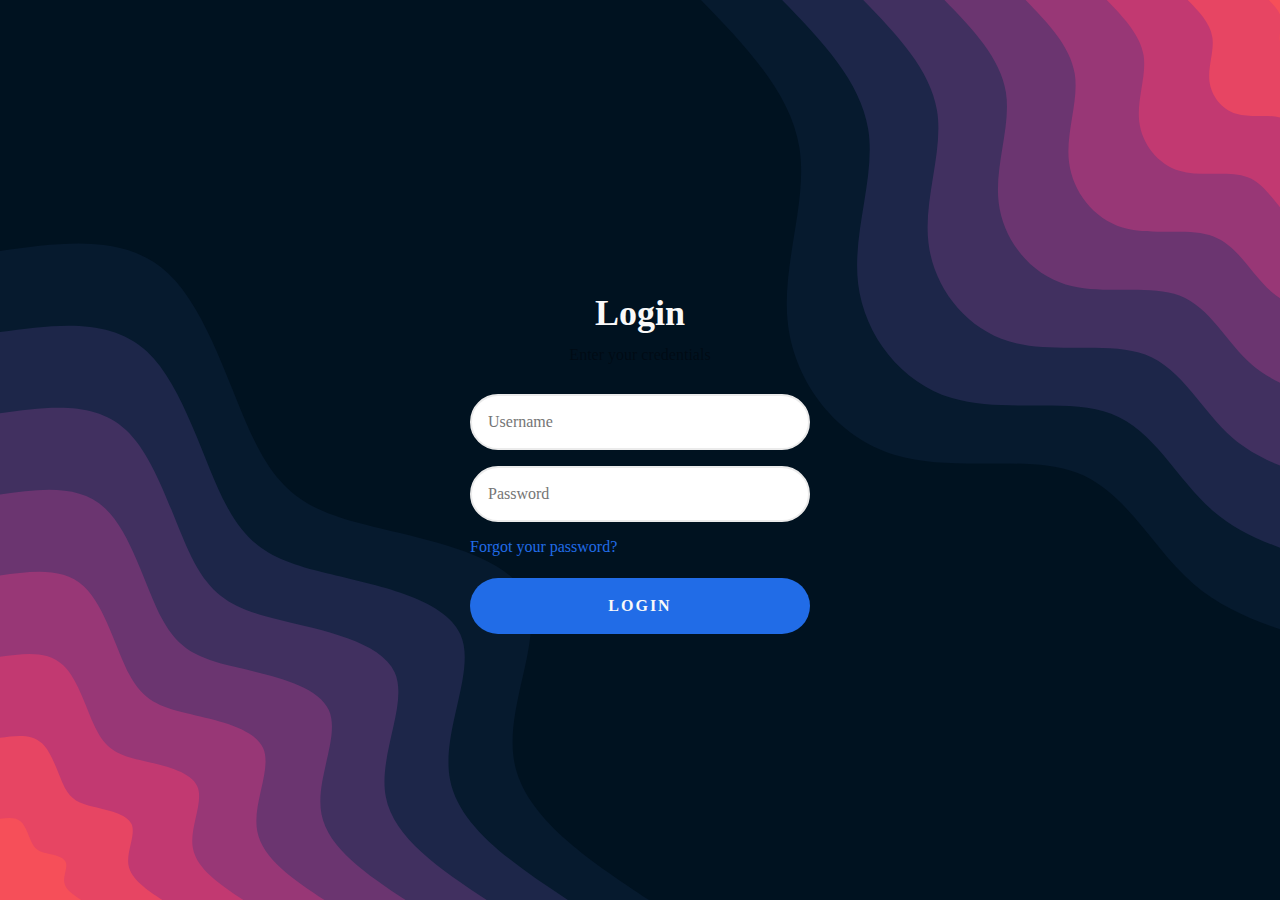
<file: login-1/index.html>
<!DOCTYPE html>
<html lang="en">
  <head>
    <title>Login 1</title>
    <link rel="stylesheet" href="styles.css" />
  </head>
  <body>
    <div class="login-card">
      <h2 id="loginText">Login</h2>
      <h3>Enter your credentials</h3>
      <form class="login-form">
        <input class="textAreas" type="text" placeholder="Username" />
        <input class="textAreas" type="password" placeholder="Password" />
        <a href="">Forgot your password?</a>
        <button id="submitButton" type="submit">LOGIN</button>
      </form>
    </div>
  </body>
</html>
</file>
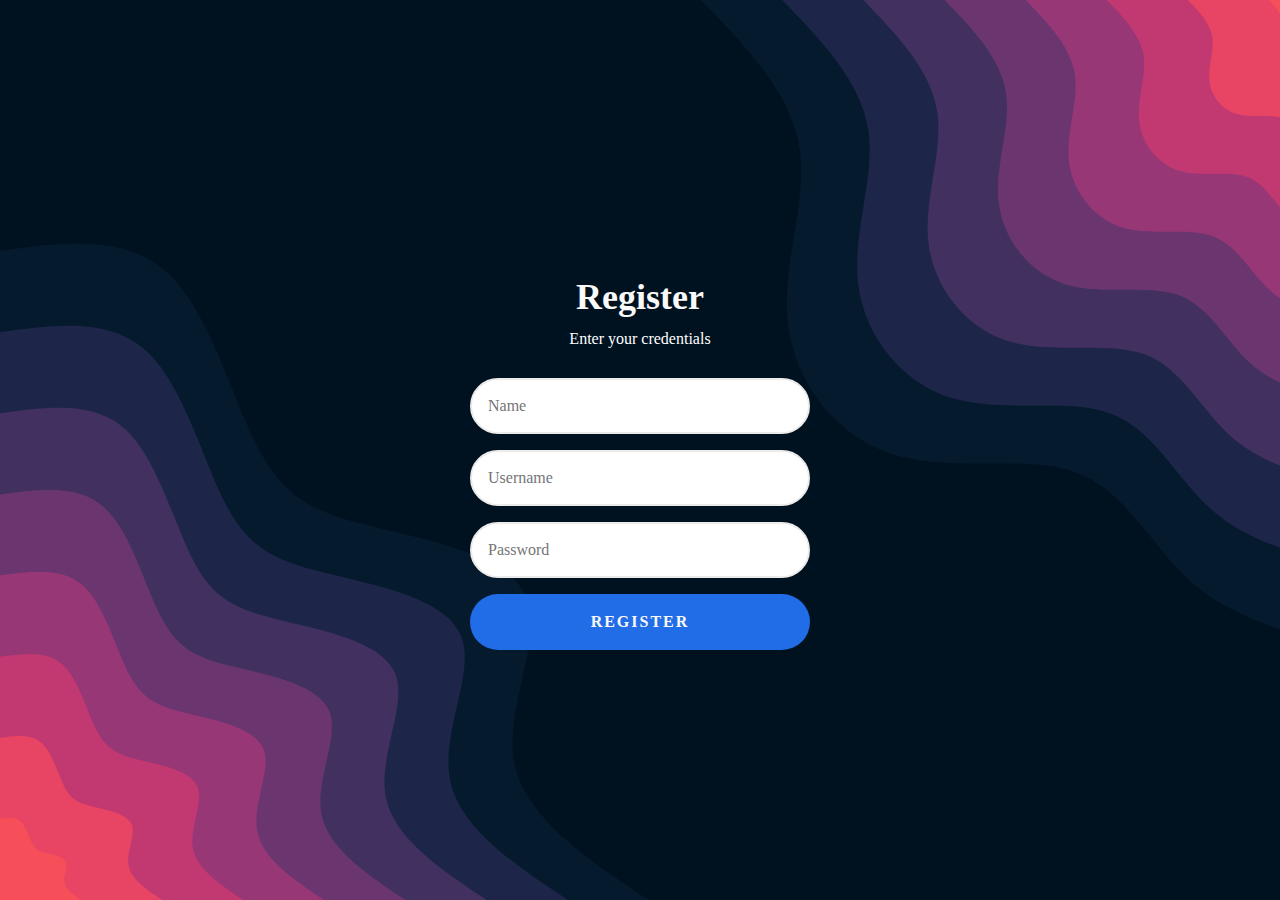
<file: Register-1/index.html>
<!DOCTYPE html>
<html lang="en">
  <head>
    <title>Login 1</title>
    <link rel="stylesheet" href="styles.css" />
  </head>
  <body>
    <div class="login-card">
      <h2 id="registerText">Register</h2>
      <h3>Enter your credentials</h3>
      <form class="login-form">
        <input class="textAreas" type="text" placeholder="Name" />
        <input class="textAreas" type="text" placeholder="Username" />
        <input class="textAreas" type="password" placeholder="Password" />
        <button id="submitButton" type="submit">REGISTER</button>
      </form>
    </div>
  </body>
</html>
</file>
<file: login-1/styles.css>
* {
  box-sizing: border-box;
}

html,
body,
.wrapper {
  height: 100%;
}

@keyframes rotate {
  100% {
    background-position: 15% 50%;
  }
}

body {
  display: grid;
  place-items: center;
  margin: 0;
  padding: 0 24px;
  background-image: url("background6.svg");
  background-repeat: no-repeat;
  background-size: cover;
  font-family: "Euclid Circular A";
  color: #000;
  animation: rotate 6s infinite alternate linear;
}

@media (width >= 500px) {
  body {
    padding: 0;
  }
}

#loginText{
  color: #f9f9f9;
}

.textAreas{
  color: linear-gradient(#3A1C71, #D76D77, #FFAF7B);
}

.textAreas, #submitButton{
  border-radius: 30px;
}

.login-card {
  position: relative;
  z-index: 3;
  width: 100%;
  margin: 0 20px;
  padding: 70px 30px 44px;
  border-radius: 1.25rem;
  /* background: linear-gradient(#3A1C71, #D76D77, #FFAF7B); */
  background: transparent;
  text-align: center;
}

@media (width >= 500px) {
  .login-card {
    margin: 0;
    width: 400px;
  }
}

.login-card > h2 {
  font-size: 36px;
  font-weight: 600;
  margin: 0 0 12px;
}

.login-card > h3 {
  color: rgba(0, 0, 0, 0.38);
  margin: 0 0 30px;
  font-weight: 500;
  font-size: 1rem;
}

.login-form {
  width: 100%;
  margin: 0;
  display: grid;
  gap: 16px;
}

.login-form > input,
.login-form > button {
  width: 100%;
  height: 56px;
}

.login-form > input {
  border: 2px solid #ebebeb;
  font-family: inherit;
  font-size: 16px;
  padding: 0 16px;
}

.login-form > button {
  cursor: pointer;
  width: 100%;
  height: 56px;
  padding: 0 16px;
  border-radius: 0.5rem;
  background: #216ce7;
  color: #f9f9f9;
  border: 0;
  font-family: inherit;
  font-size: 1rem;
  font-weight: 600;
  text-align: center;
  letter-spacing: 2px;
  transition: all 0.375s;
}

.login-form > a {
  color: #216ce7;
  font-size: 1rem;
  text-align: left;
  text-decoration: none;
  margin-bottom: 6px;
}
</file>
<file: Register-1/styles.css>
* {
  box-sizing: border-box;
}

html,
body,
.wrapper {
  height: 100%;
}

@keyframes rotate {
  100% {
    background-position: 15% 50%;
  }
}

body {
  display: grid;
  place-items: center;
  margin: 0;
  padding: 0 24px;
  background-image: url("background6.svg");
  background-repeat: no-repeat;
  background-size: cover;
  font-family: "Euclid Circular A";
  color: #000;
  animation: rotate 6s infinite alternate linear;
}

@media (width >= 500px) {
  body {
    padding: 0;
  }
}

#registerText{
  color: #f9f9f9;
}

.textAreas{
  color: linear-gradient(#3A1C71, #D76D77, #FFAF7B);
}

.textAreas, #submitButton{
  border-radius: 30px;
}

.login-card {
  position: relative;
  z-index: 3;
  width: 100%;
  margin: 0 20px;
  padding: 70px 30px 44px;
  border-radius: 1.25rem;
  /* background: linear-gradient(#3A1C71, #D76D77, #FFAF7B); */
  background: transparent;
  text-align: center;
}

@media (width >= 500px) {
  .login-card {
    margin: 0;
    width: 400px;
  }
}

.login-card > h2 {
  font-size: 36px;
  font-weight: 600;
  margin: 0 0 12px;
}

.login-card > h3 {
  color: rgb(255, 255, 255);
  margin: 0 0 30px;
  font-weight: 500;
  font-size: 1rem;
}

.login-form {
  width: 100%;
  margin: 0;
  display: grid;
  gap: 16px;
}

.login-form > input,
.login-form > button {
  width: 100%;
  height: 56px;
}

.login-form > input {
  border: 2px solid #ebebeb;
  font-family: inherit;
  font-size: 16px;
  padding: 0 16px;
}

.login-form > button {
  cursor: pointer;
  width: 100%;
  height: 56px;
  padding: 0 16px;
  border-radius: 0.5rem;
  background: #216ce7;
  color: #f9f9f9;
  border: 0;
  font-family: inherit;
  font-size: 1rem;
  font-weight: 600;
  text-align: center;
  letter-spacing: 2px;
  transition: all 0.375s;
}

.login-form > a {
  color: #216ce7;
  font-size: 1rem;
  text-align: left;
  text-decoration: none;
  margin-bottom: 6px;
}
</file>
